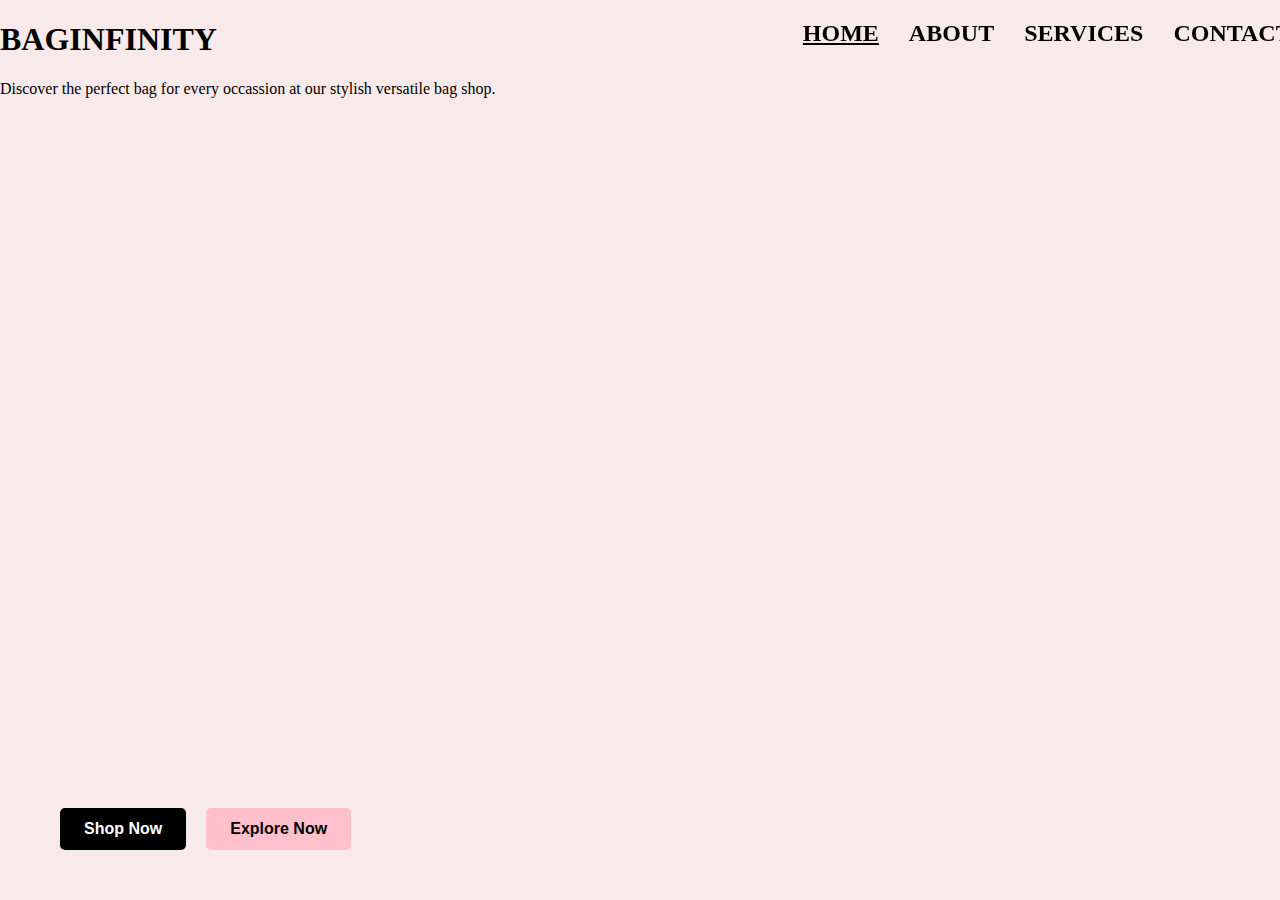
<file: index.html>
<!DOCTYPE html>
<html lang="en">
<head>
    <meta charset="UTF-8">
    <meta name="viewport" content="width=device-width, initial-scale=1.0">
    <title>Home</title>
    <link rel="stylesheet" href="style.css">
    
</head>
<body>
    <nav>
        <ul class="nav">
            <li><a href="index.html" class="active">Home</a></li>
            <li><a href="about.html">About</a></li>
            <li><a href="services.html">Services</a></li>
            <li><a href="contacts.html">Contacts</a></li>
        </ul>
    </nav>
    <section class="home-section">
        <h1>BAGINFINITY</h1>
        <p>Discover the perfect bag for every occassion at our stylish versatile bag shop.</p>
        <div class="button-container">
            <a href="services.html" class="button shop-now">Shop Now</a>
            <a href="about.html" class="button explore-now">Explore Now</a>            
        </div>        
    </section>
</body>
</html>
</file>
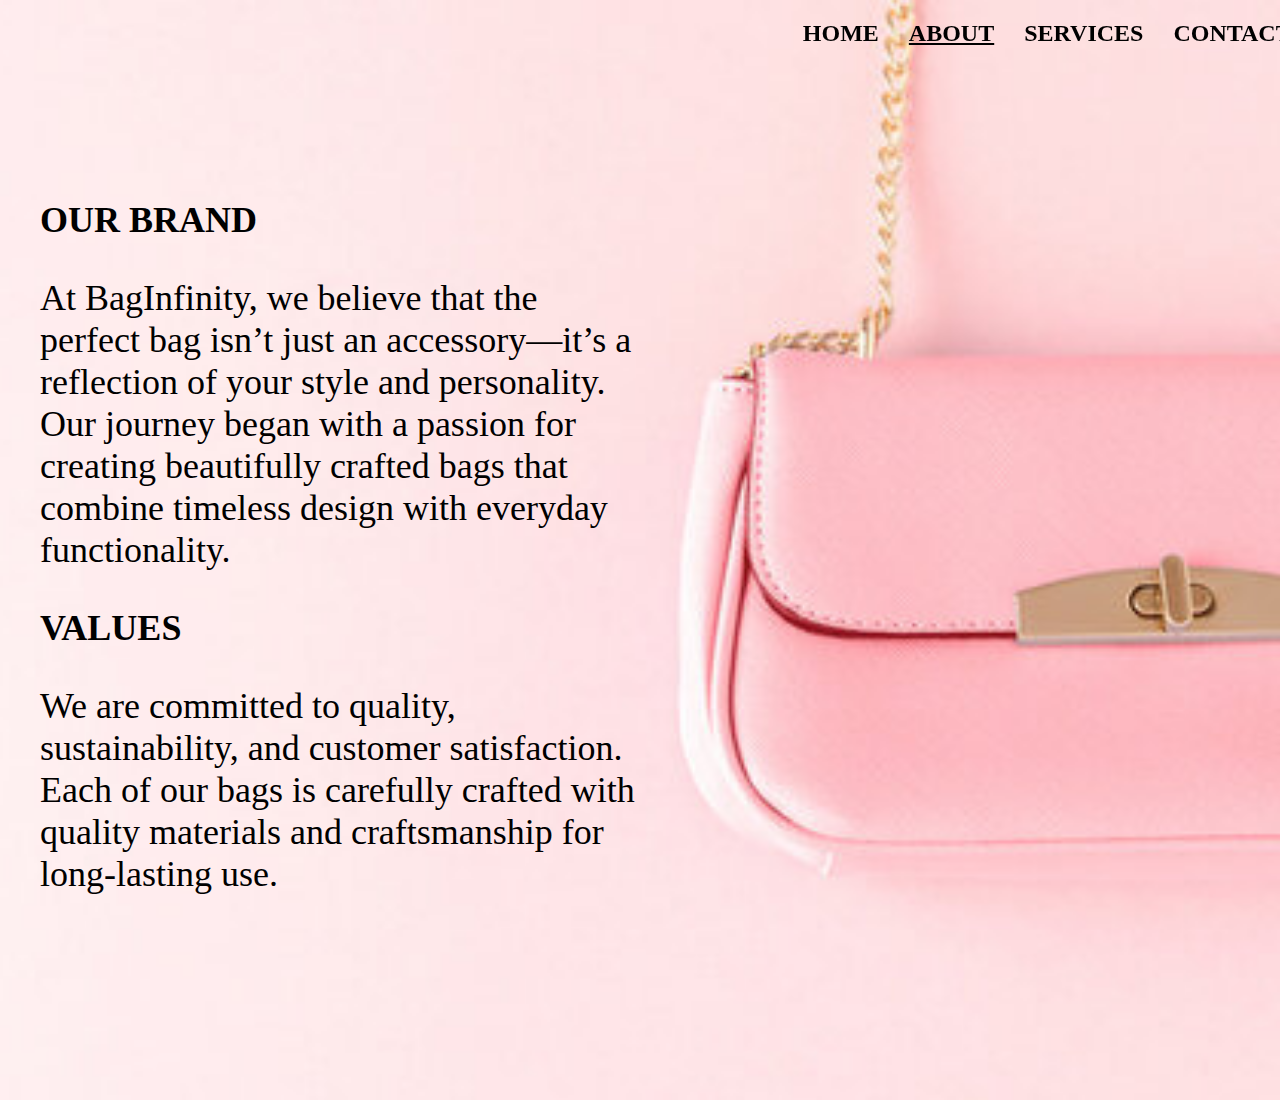
<file: about.html>
<!DOCTYPE html>
<html lang="en">
<head>
    <meta charset="UTF-8">
    <meta name="viewport" content="width=device-width, initial-scale=1.0">
    <title>About - BagInfinity</title>
    <link rel="stylesheet" href="style.css">
</head>
<body>
    <header>
        <nav>
            <ul class="nav">
                <li><a href="index.html">HOME</a></li>
                <li><a href="about.html" class="active">ABOUT</a></li>
                <li><a href="services.html">SERVICES</a></li>
                <li><a href="contacts.html">CONTACTS</a></li>
            </ul>
        </nav>
    </header>
    
    <section class="about-section">
        <div class="about-overlay">
            <div class="about-content">
                <h2>OUR BRAND</h2>
                <p>At BagInfinity, we believe that the perfect bag isn’t just an accessory—it’s a reflection of your style and personality. Our journey began with a passion for creating beautifully crafted bags that combine timeless design with everyday functionality.</p>
                
                <h2>VALUES</h2>
                <p>We are committed to quality, sustainability, and customer satisfaction. Each of our bags is carefully crafted with quality materials and craftsmanship for long-lasting use.</p>
            </div>
        </div>
    </section>
</body>
</html>
</file>
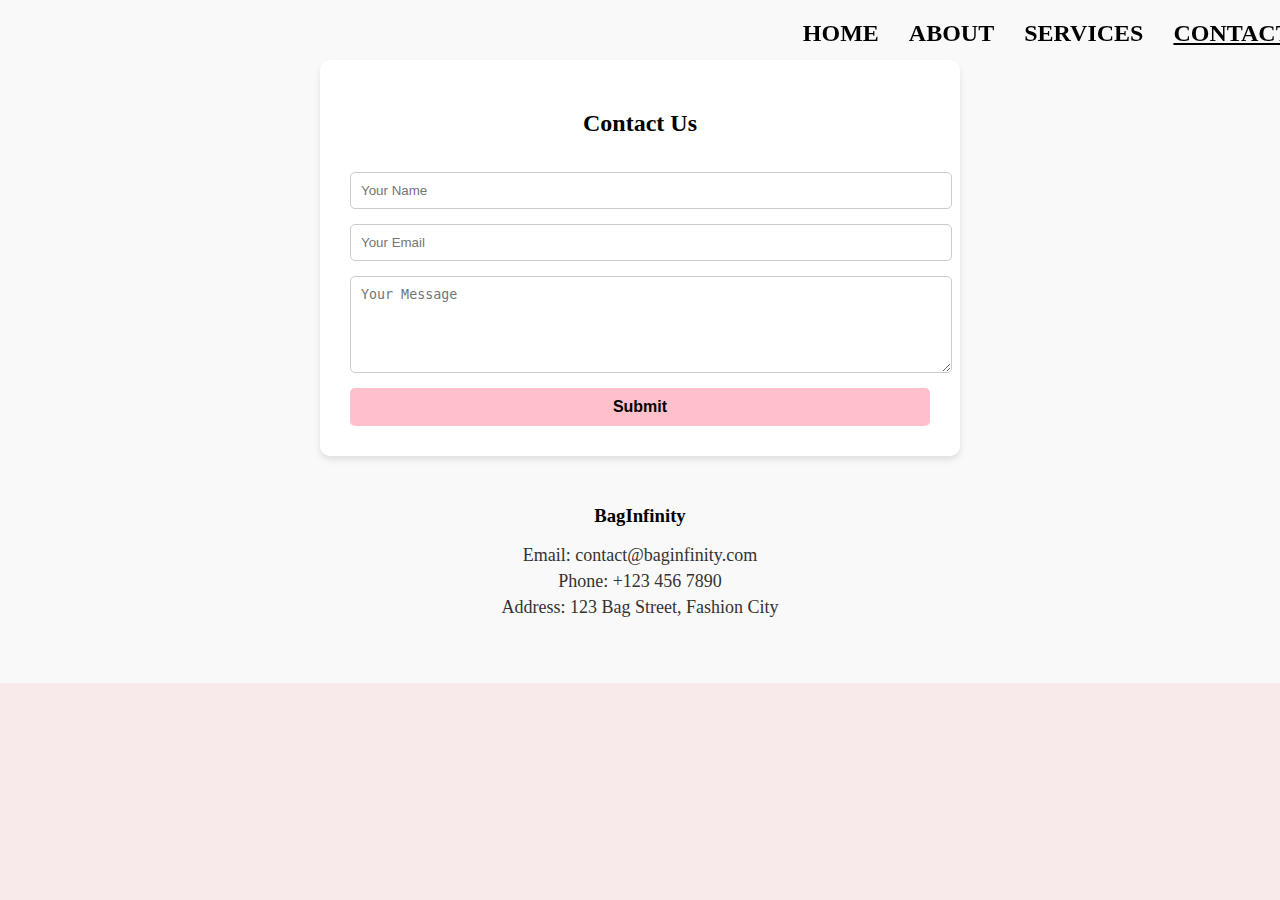
<file: contacts.html>
<!DOCTYPE html>
<html lang="en">
<head>
    <meta charset="UTF-8">
    <meta name="viewport" content="width=device-width, initial-scale=1.0">
    <title>Contacts</title>
    <link rel="stylesheet" href="style.css">
</head>
<body>

    <nav>
        <ul class="nav">
            <li><a href="index.html">Home</a></li>
            <li><a href="about.html">About</a></li>
            <li><a href="services.html">Services</a></li>
            <li><a href="contacts.html"class="active">Contacts</a></li>
        </ul>
    </nav>
    <section class="contacts-section">
        <div class="contact-form">
            <h2>Contact Us</h2>
            <input type="text" id="name" placeholder="Your Name" required>
            <input type="email" id="email" placeholder="Your Email" required>
            <textarea id="message" placeholder="Your Message" rows="5" required></textarea>
            <button id="submitBtn">Submit</button>
            <p id="thankYouMessage" style="display: none; color: black;">Thank you for sending us a message!</p>
        </div>

        <div class="contact-info">
            <h3>BagInfinity</h3>
            <p>Email: contact@baginfinity.com</p>
            <p>Phone: +123 456 7890</p>
            <p>Address: 123 Bag Street, Fashion City</p>
        </div>
    </section>

    <script>
        document.getElementById("submitBtn").addEventListener("click", function(event) {
            let nameField = document.getElementById("name");
            let emailField = document.getElementById("email");
            let messageField = document.getElementById("message");
            let thankYouMessage = document.getElementById("thankYouMessage");

            let emailPattern = /^[^\s@]+@[^\s@]+\.[^\s@]+$/; 

            if (!emailPattern.test(emailField.value)) {
                alert("Please enter a valid email address.");
                return;
            }


            thankYouMessage.style.display = "block";

            nameField.value = "";
            emailField.value = "";
            messageField.value = "";

            setTimeout(() => {
                thankYouMessage.style.display = "none";
            }, 3000);
        });
    </script>

</body>
</html>
</file>
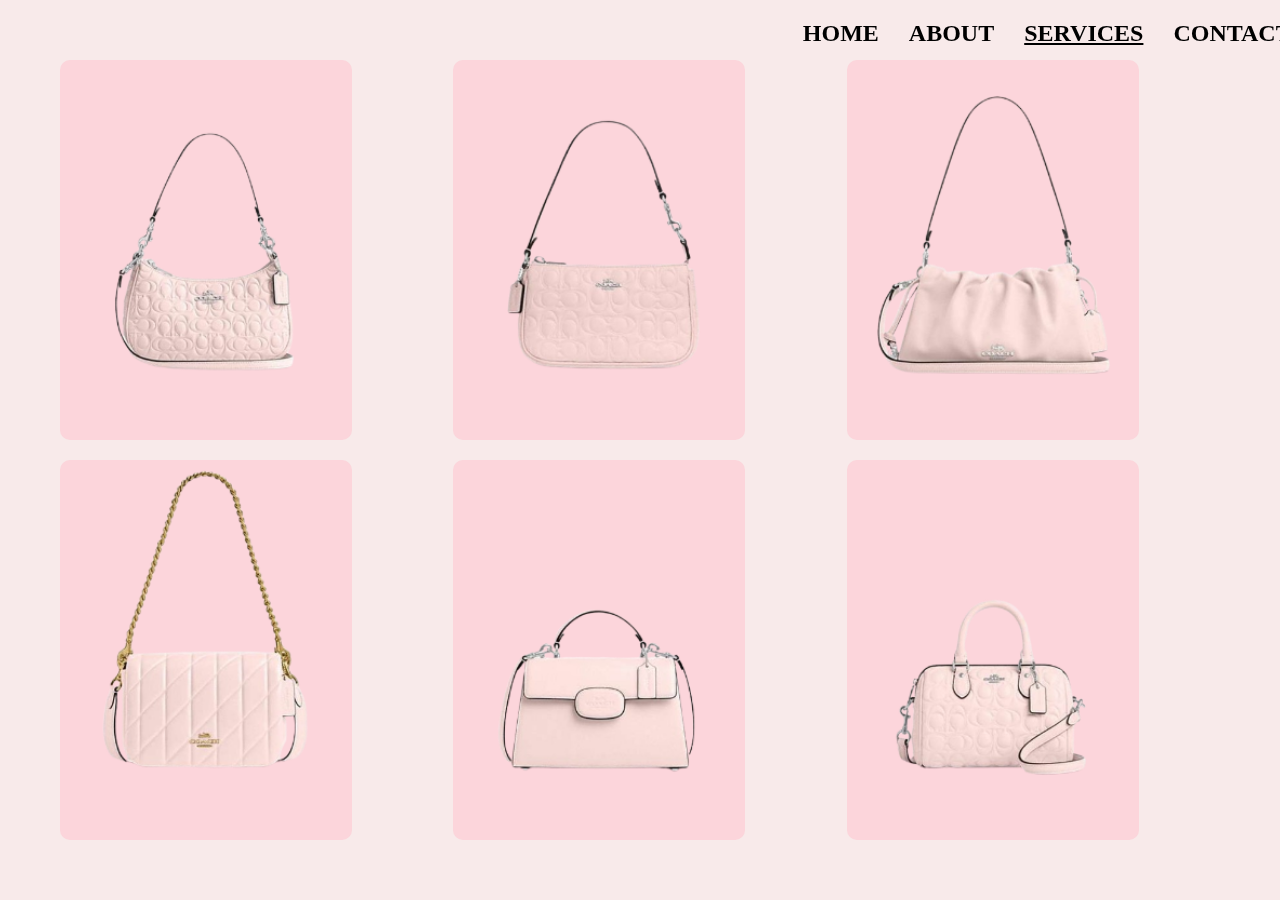
<file: services.html>
<!DOCTYPE html>
<html lang="en">
<head>
    <meta charset="UTF-8">
    <meta name="viewport" content="width=device-width, initial-scale=1.0">
    <title>Services</title>
    <link rel="stylesheet" href="style.css">
</head>
<body>

    <nav>
        <ul class="nav">
            <li><a href="index.html">HOME</a></li>
            <li><a href="about.html" >ABOUT</a></li>
            <li><a href="services.html"class="active">SERVICES</a></li>
            <li><a href="contacts.html">CONTACTS</a></li>
        </ul>
    </nav>
    <section class="services-section">
        <div class="service-item">
            <img src="bag2.png" alt="Service 1">
        </div>
    
        <div class="service-item">
            <img src="bag1.png" alt="Service 2">
        </div>
    
        <div class="service-item">
            <img src="bag3.png" alt="Service 3">
        </div>
    
        <div class="service-item">
            <img src="bag4.png" alt="Service 4">
        </div>
    
        <div class="service-item">
            <img src="bag5.png" alt="Service 5">
        </div>
    
        <div class="service-item">
            <img src="bag6.png" alt="Service 6">
        </div>
    </section>
    
    <script>
        document.addEventListener("DOMContentLoaded", function() {
            const serviceItems = document.querySelectorAll(".service-item");
            const popup = document.createElement("div");
            popup.classList.add("popup");
            popup.innerHTML = `
                <p>Add this item to your cart or favorites?</p>
                <div class="popup-buttons">
                    <button class="add-to-cart">Add to Cart</button>
                    <button class="add-to-favorites">Add to Favorites</button>
                </div>
            `;
            document.body.appendChild(popup);
            
            const overlayBg = document.createElement("div");
            overlayBg.classList.add("overlay-bg");
            document.body.appendChild(overlayBg);
            
            serviceItems.forEach(item => {
                item.addEventListener("click", function() {
                    popup.style.display = "block";
                    overlayBg.style.display = "block";
    
                    const cartBtn = popup.querySelector(".add-to-cart");
                    const favBtn = popup.querySelector(".add-to-favorites");
                    
                    cartBtn.onclick = function() {
                        cartBtn.textContent = "Added to Cart";
                        cartBtn.classList.add("added");
                    };
                    
                    favBtn.onclick = function() {
                        favBtn.textContent = "Added to Favorites";
                        favBtn.classList.add("added");
                    };
                });
            });
    
            overlayBg.addEventListener("click", function() {
                popup.style.display = "none";
                overlayBg.style.display = "none";
            });
        });
    </script>
    
    

</body>
</html>
</file>
<file: style.css>
body {
    font-family: 'Abhaya Libre', serif;
    margin: 0;
    padding: 0;
    background-color: #f8eaea;
}
.nav {
    list-style: none;
    padding: 20px 40px;
    margin: 0;
    display: flex;
    justify-content: flex-end;
    position: fixed;
    width: 100%;
    top: 0;
    left: 0;
    z-index: 1000;
}

.nav li {
    margin: 0 15px;
}

.nav a {
    text-decoration: none;
    font-size: 24px;
    font-weight: bold;
    color: black;
    text-transform: uppercase;
}

.nav a.active {
    text-decoration: underline;
}

/* About Section */
.about-section {
    background-image: url('about.jpg'); /* Ensure this path matches your actual image file */
    background-size: cover;
    background-position: center;
    background-repeat: no-repeat;
    height: 100vh;
    display: flex;
    align-items: center;
    padding: 100px 40px;
}

.about-content {
    text-align: left;
    color: black;
    max-width: 50%;
}

.about-content h2 {
    font-size: 36px; 
    color: black;
}

.about-content p {
    font-size: 36px;
    color: black;
}

.index-section {
    background-image: url('bg.jpg'); 
    background-size: cover;
    background-position: center;
    background-repeat: no-repeat;
    height: 100vh;
    display: flex;
    flex-direction: column;
    justify-content: center;
    align-items: center;
    text-align: center;
    color: black;
    padding: 100px;
    position: relative;
}

.index-section h1 {
    font-size: 70px; 
    font-family: 'Radley', serif;
    margin-bottom: 15px;
    color: black;
}

.index-section p {
    font-size: 36px; 
    margin-bottom: 30px;
    color: black;
}

.button-container {
    display: flex;
    justify-content: flex-start;
    align-items: center;
    gap: 20px;
    position: absolute;
    bottom: 50px;
    left: 60px;
    z-index: 10; 
}

.button {
    font-family: 'Inter', sans-serif;
    font-size: 16px;
    padding: 12px 24px;
    border: none;
    cursor: pointer;
    text-decoration: none;
    border-radius: 5px;
    font-weight: bold;
    display: inline-block; 
}

.button.shop-now {
    background: black;
    color: white;
}

.button.explore-now {
    background: pink;
    color: black;
}

.button:hover {
    opacity: 0.8;
}

.services-section {
    display: grid;
    grid-template-columns: repeat(3, 1fr);
    gap: 20px;
    padding: 60px;
    text-align: center;
}

.service-item {
    position: relative;
    width: 292px;
    height: 380px; 
    background-color: rgba(255, 192, 203, 0.5); 
    display: flex;
    justify-content: center;
    align-items: center;
    border-radius: 10px;
    overflow: hidden;
    flex-direction: column;
    cursor: pointer;
}

.service-item img {
    width: 100%;
    height: 352px;
    object-fit: cover;
    border-radius: 10px;
    position: absolute;
    top: 0;
    left: 0;
}

.service-icons {
    position: absolute;
    bottom: 15px;
    width: 100%;
    display: flex;
    justify-content: space-between;
    padding: 0 20px;
}

.service-item .overlay {
    position: absolute;
    width: 100%;
    height: 100%;
    top: 0;
    left: 0;
    border-radius: 10px;
}

.add-to-cart, .add-to-favorites {
    background: pink;
    color: black;
    font-size: 14px;
    padding: 10px 16px;
    border: none;
    cursor: pointer;
    border-radius: 5px;
    font-weight: bold;
    margin: 10px;
    transition: background 0.3s ease;
}

.add-to-cart:active, .add-to-favorites:active {
    background: darkpink;
}

.added {
    background: gray !important;
    color: white;
}

.popup {
    display: none;
    position: fixed;
    top: 50%;
    left: 50%;
    transform: translate(-50%, -50%);
    background: white;
    padding: 20px;
    border-radius: 10px;
    box-shadow: 0px 4px 6px rgba(0, 0, 0, 0.1);
    text-align: center;
    z-index: 1000;
}

.popup-buttons {
    display: flex;
    justify-content: center;
    gap: 10px;
    margin-top: 10px;
}

.overlay-bg {
    display: none;
    position: fixed;
    top: 0;
    left: 0;
    width: 100%;
    height: 100%;
    background: rgba(0, 0, 0, 0.5);
    z-index: 999;
}

.contacts-section {
    display: flex;
    flex-direction: column;
    align-items: center;
    padding: 60px;
    background: url('background.jpg') no-repeat center center/cover;
    background: #f9f9f9;
    text-align: center;
}

.contact-form {
    background: white;
    padding: 30px;
    border-radius: 10px;
    box-shadow: 0 4px 6px rgba(0, 0, 0, 0.1);
    width: 50%;
    display: flex;
    flex-direction: column;
    gap: 15px;
}

.contact-form input, .contact-form textarea {
    width: 100%;
    padding: 10px;
    border: 1px solid #ccc;
    border-radius: 5px;
}

.contact-form button {
    background: pink;
    color: black;
    font-size: 16px;
    padding: 10px;
    border: none;
    cursor: pointer;
    border-radius: 5px;
    font-weight: bold;
    transition: background 0.3s;
}

.contact-form button:hover {
    background: #ff69b4;
    color: white;
}

.contact-info {
    margin-top: 30px;
    text-align: center;
}

.contact-info p {
    font-size: 18px;
    color: #333;
    margin: 5px 0;
}
</file>
